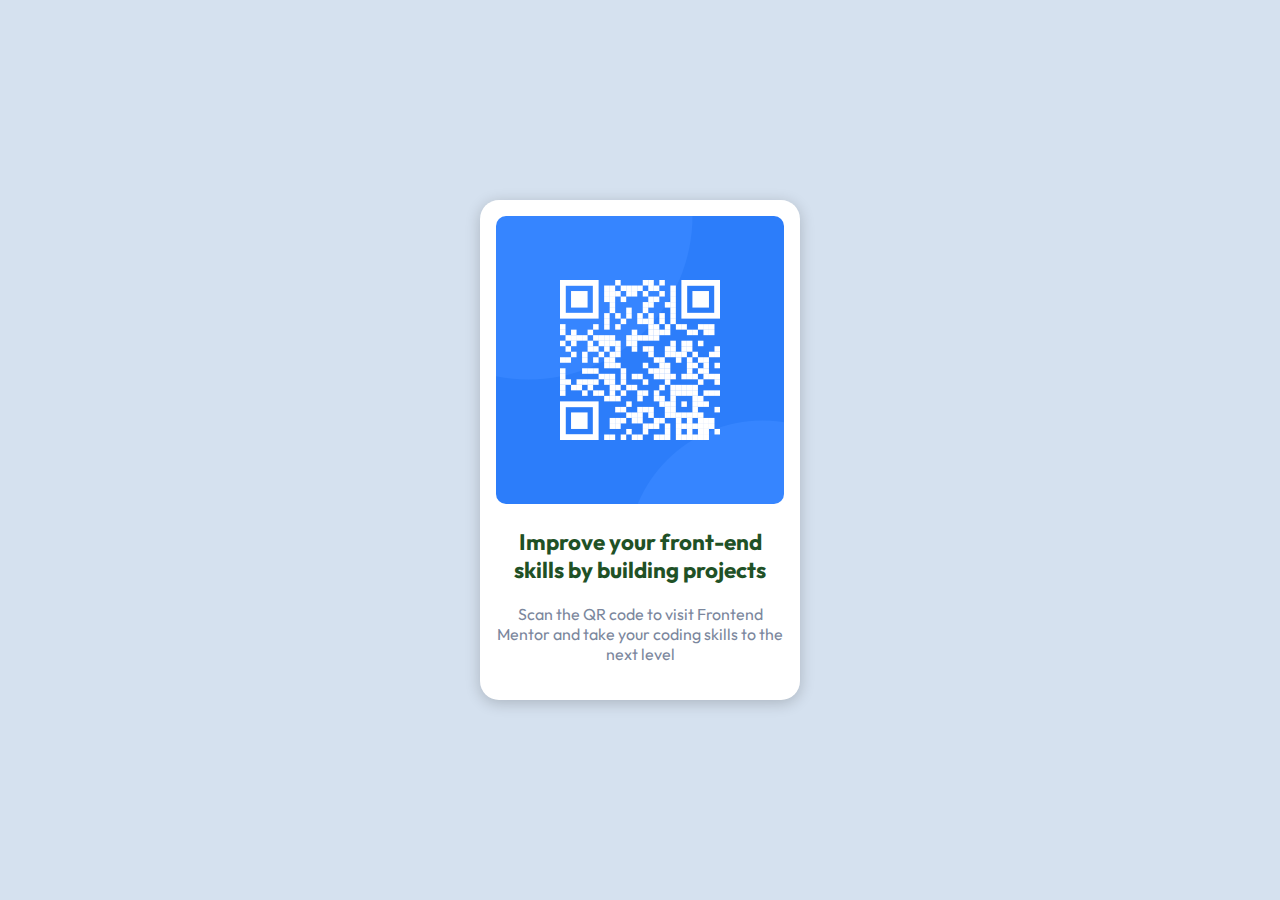
<file: Solution/qrSolutionV1.html>
<!DOCTYPE html>
<html lang="en">
<head>
    <meta charset="UTF-8">
    <meta http-equiv="X-UA-Compatible" content="IE=edge">
    <meta name="viewport" content="width=device-width, initial-scale=1.0">
    <link 
        rel="icon"
        type="image/png"
        sizes="32x32"
        href=".\images\favicon-32x32.png"
    />
    <link rel="stylesheet" href="style.css"/>

    <title>Testv1</title>
</head>
<body>
    <div class="card">
        <img src=".\images\image-qr-code.png" alt="">

        <h3 class="title">Improve your front-end skills by building projects</h3>
        <p>Scan the QR code to visit Frontend Mentor and take your coding skills to the next level</p>
    </div>
    
</body>
</html>
</file>
<file: Solution/style.css>
@import url('https://fonts.googleapis.com/css2?family=Outfit:wght@400;700&display=swap');

*  {
    margin: 0;
    box-sizing: border-box;
}
body{
    background-color: #d5e1ef;
    display: flex;
    justify-content: center;
    align-items: center;
    min-height: 100vh;
    font-family: "Outfit",sans-serif;
}
.card{
    width:  320px;
    padding: 16px;
    border-radius: 19px;
    background-color: white;
    box-shadow: 0px 3px 15px rgba(0, 0, 0, 0.2)
}

.card > img{
    max-width: 100%;
    border-radius: 10px;
    
}
.title{
    text-align: center;
    margin: 20px 0;
    font-size: 1.4rem;
    color: hsl(128,44%,22%);
}

.card > p{
    text-align: center;
    margin-bottom: 20px;
    color: hsl(220,15%,55%);
}
</file>
